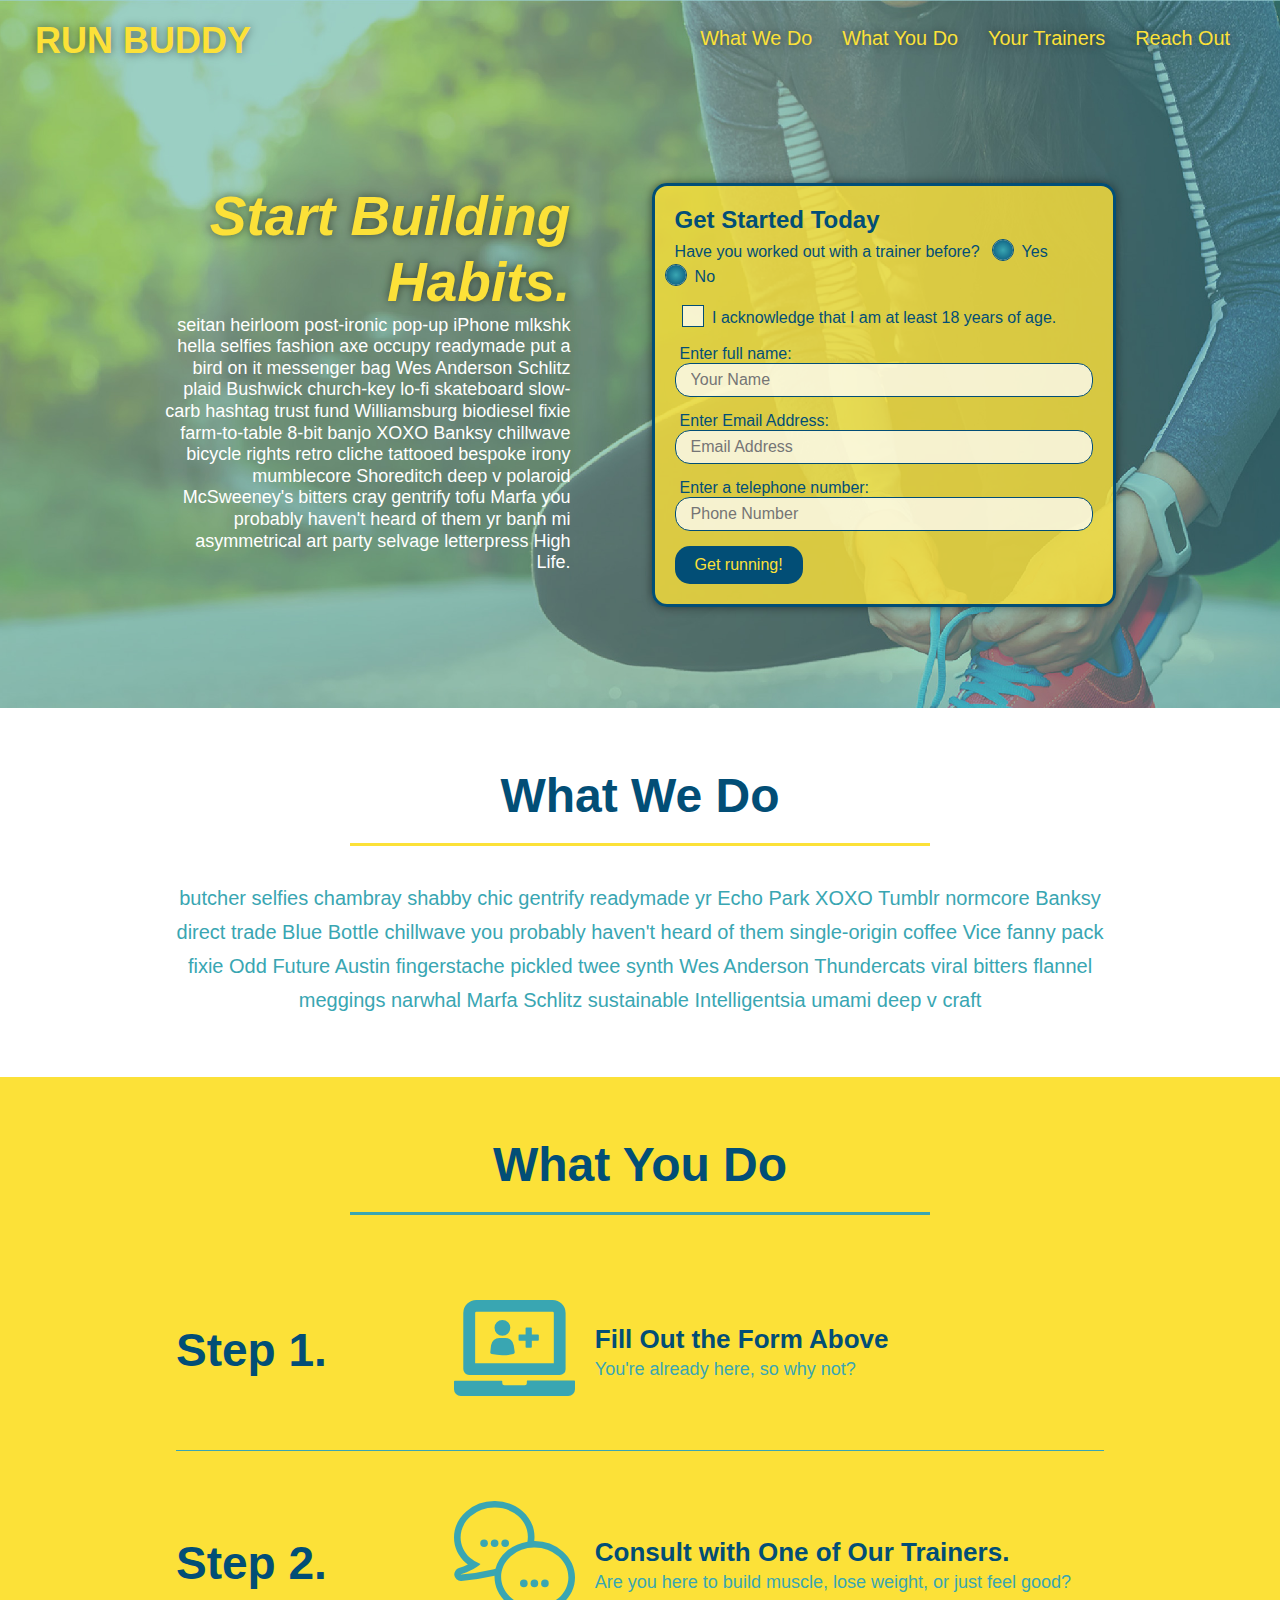
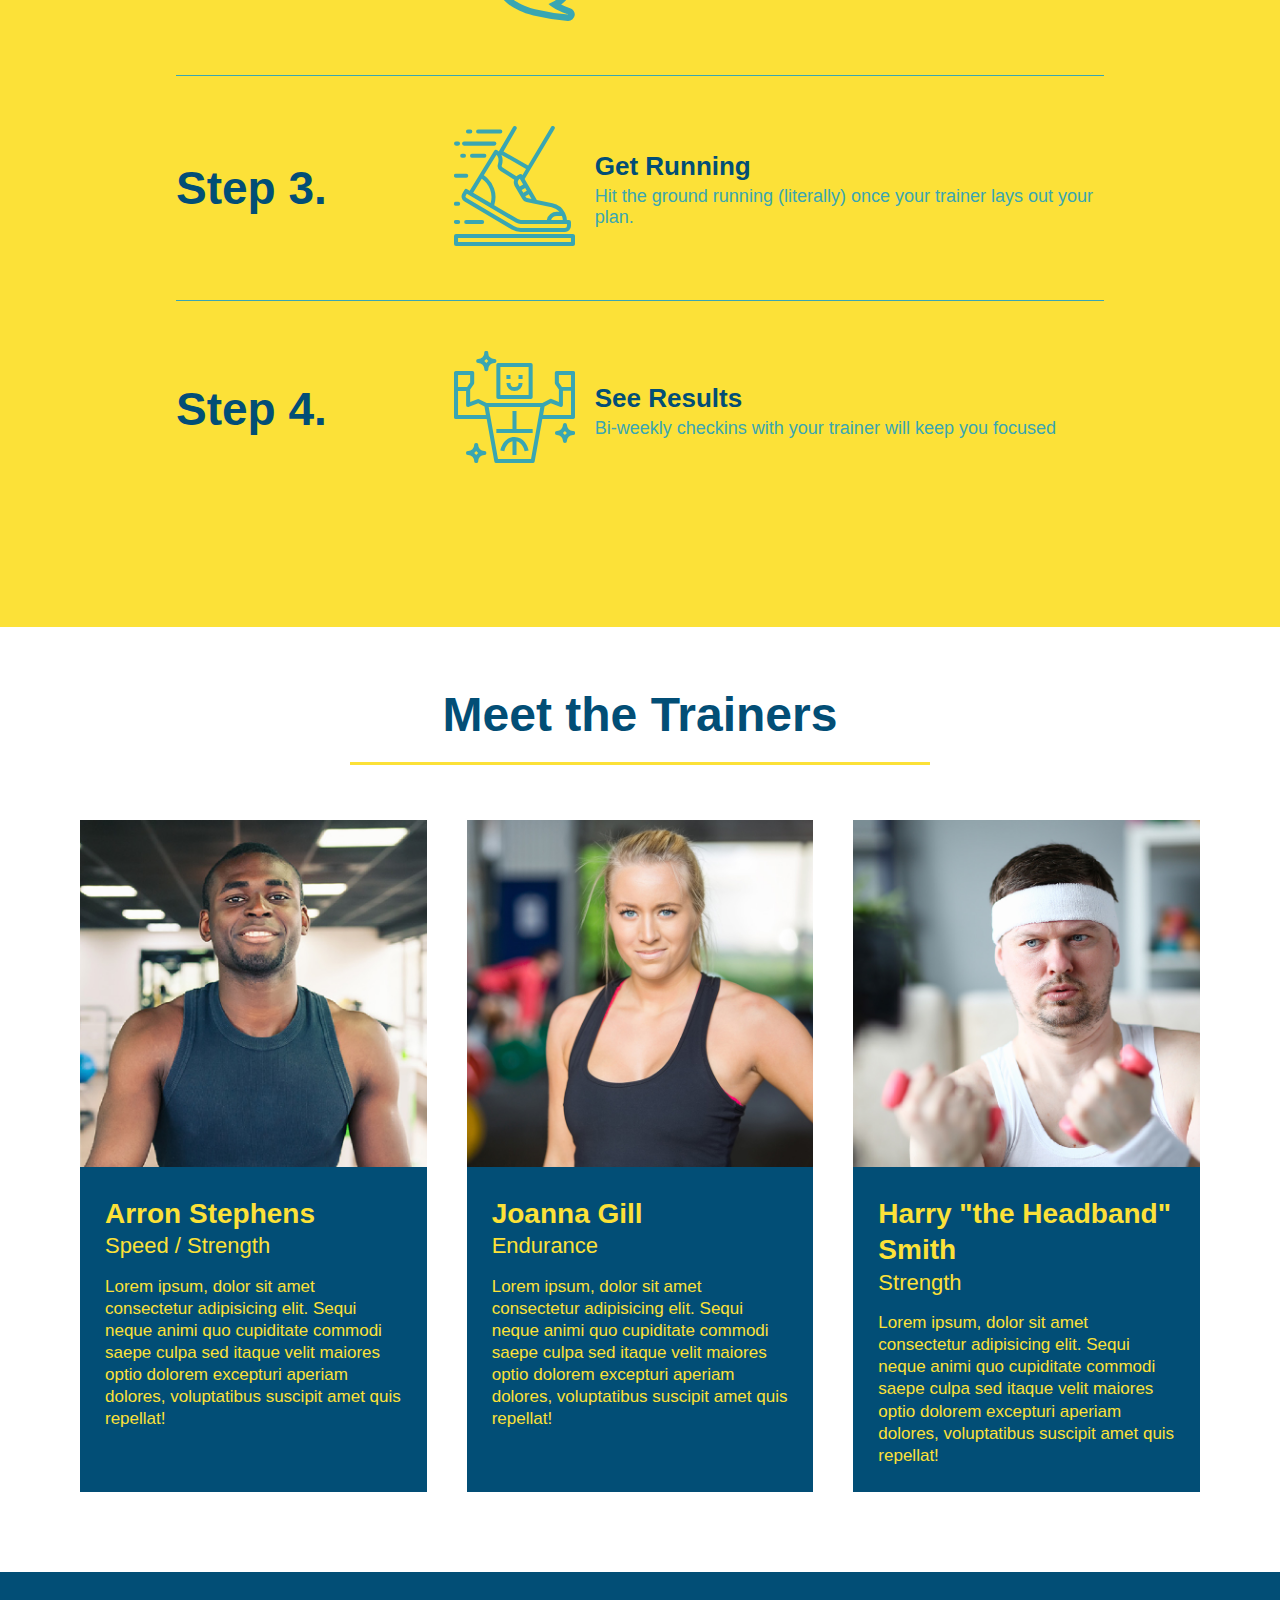
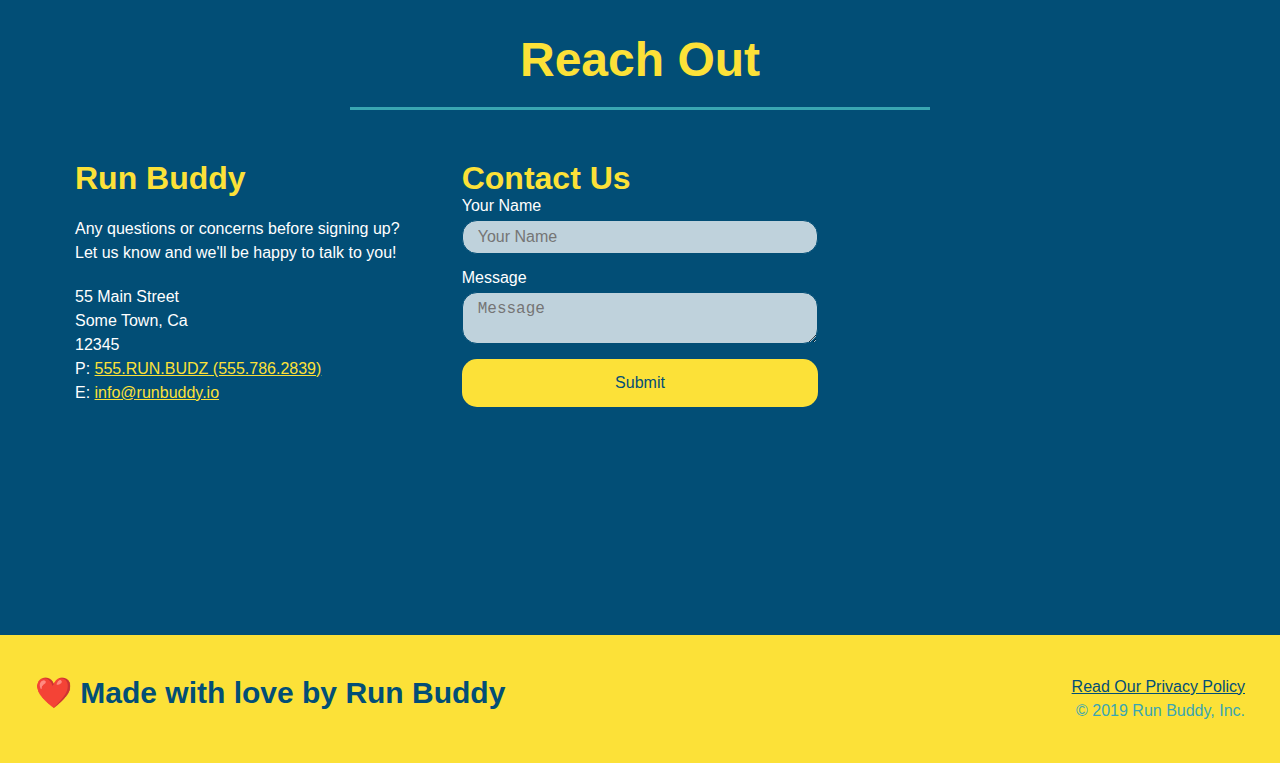
<file: index.html>
<!DOCTYPE html>
<html lang="en">
<head>
  <meta charset="UTF-8" />
  <meta name="viewport" content="width=device-width, initial-scale=1.0" />
  <link rel="stylesheet" href="./assets/css/style.css"/>
  <title>Run Buddy</title>
</head>
<body>
<!-- navigation -->
    <header>
        <h1>
          <a href="/">RUN BUDDY</a>
        </h1>
        <nav>
        <!-- Unordered List element -->
            <ul>
            <!-- List item element -->
                <li>
                 <!-- Anchor element -->
                    <a href="#what-we-do">What We Do</a>
                </li>
                <li>
                    <a href="#what-you-do">What You Do</a>
                </li>
                <li>
                    <a href="#your-trainers">Your Trainers</a>
                </li>
                <li>
                    <a href="#reach-out">Reach Out</a>
                </li>
            </ul>
        </nav>
    </header>
    <!-- end navigation -->

    <!-- hero/jumbotron -->
    <section class="hero">
        <!-- Add Building Habits -->
        <div class="hero-cta">
            <h2>Start Building Habits.</h2>
            <p>
                seitan heirloom post-ironic pop-up iPhone mlkshk hella selfies fashion axe occupy readymade put a bird on it 
                messenger bag Wes Anderson Schlitz plaid Bushwick church-key lo-fi skateboard slow-carb hashtag trust fund 
                Williamsburg biodiesel fixie farm-to-table 8-bit banjo XOXO Banksy chillwave bicycle rights retro cliche 
                tattooed bespoke irony mumblecore Shoreditch deep v polaroid McSweeney's bitters cray gentrify tofu Marfa you 
                probably haven't heard of them yr banh mi asymmetrical art party selvage letterpress High Life.
            </p>
        </div>

        <div class="hero-form">
            <h3>Get Started Today</h3>
            <p>
                Have you worked out with a trainer before?
                <span class="radio-wrapper">
                    <input type="radio" name="trainer-confirm" id="trainer-yes" />
                    <label for="trainer-yes">Yes</label>
                </span>
                <span class="radio-wrapper">
                    <input type="radio" name="trainer-confirm" id="trainer-no" />
                    <label for="trainer-no">No</label>
                </span>
            </p>
            <p>
                <span class="checkbox-wrapper">
                    <input type="checkbox" name="age-confirm" id="checkbox" />
                    <label for="checkbox">I acknowledge that I am at least 18 years of age.</label>
                </span>
            </p>
            <!-- Add form element -->
            <form>
                    <label for="name">Enter full name:</label>
                    <input type="text" placeholder="Your Name" name="name" id="name" class="form-input" />
                    <label for="email">Enter Email Address:</label>
                    <input type="email" placeholder="Email Address" name="email" id="email" class="form-input" />
                    <label for="phone">Enter a telephone number:</label>
                    <input type="tel" placeholder="Phone Number" name="phone" id="phone" class="form-input" />
                </p>
                <button type="submit">
                    Get running!
                </button>
            </form>
        </div>
    </section>
    <!-- end hero -->

    <!-- "what we do" section -->
    <section id="what-we-do" class="intro">
        <!-- Wrap every h2 with a class of "section-title" in this div! -->
        <div class="flex-row">
            <h2 class="section-title primary-border">
                What We Do
            </h2>
        </div>
        <div class="flex-row">
            <p>
                butcher selfies chambray shabby chic gentrify readymade yr Echo Park XOXO Tumblr normcore Banksy direct trade Blue Bottle chillwave you probably haven't heard of them single-origin coffee Vice fanny pack fixie Odd Future Austin fingerstache pickled twee synth Wes Anderson Thundercats viral bitters flannel meggings narwhal Marfa Schlitz sustainable Intelligentsia umami deep v craft
            </p>
        </div>
    </section>
    <!--end "what we do" -->

    <!-- "what you do" section-->
    <section id="what-you-do" class="steps">
        <!-- Wrap every h2 with a class of "section-title" in this div! -->
        <div class="flex-row">
            <h2 class="section-title secondary-border">
                What You Do
            </h2>
        </div>
            <!-- img elements -->     
        <div class="step">
            <h3>Step 1.</h3> 
            <div class="step-info">
                <div class="step-img">
                    <img src="./assets/images/step-1.svg" alt="" />
                </div>
                <div class="step-text">
                    <h4>Fill Out the Form Above</h4>
                    <p>You're already here, so why not?</p>
                </div>
            </div>
        </div>
        <div class="step">
            <h3>Step 2.</h3>
            <div class="step-info">
                <div class="step-img">
                    <img src="./assets/images/step-2.svg" alt="" />
                </div>
                <div class="step-text">
                    <h4>Consult with One of Our Trainers.</h4>
                    <p>Are you here to build muscle, lose weight, or just feel good?</p>
                </div>
            </div>
        </div>
        <div class="step">
            <h3>Step 3.</h3>
            <div class="step-info">
                <div class="step-img">
                    <img src="./assets/images/step-3.svg" alt="" />
                </div>
                <div class="step-text">
                    <h4>Get Running</h4>
                    <p>Hit the ground running (literally) once your trainer lays out your plan.</p>
                </div>
            </div>
        </div>
        <div class="step">
            <h3>Step 4.</h3>
            <div class="step-info">
                <div class="step-img">
                    <img src="./assets/images/step-4.svg" alt="" />
                </div>
                <div class="step-text">
                    <h4>See Results</h4>
                    <p>Bi-weekly checkins with your trainer will keep you focused</p>
                </div>
            </div>
        </div>
    </section>
    <!-- "what you do" end-->

    <!-- "meet the trainers" section-->
    <section id="your-trainers">
        <!-- Wrap every h2 with a class of "section-title" in this div! -->
        <div class="flex-row">
            <h2 class="section-title primary-border">
                Meet the Trainers
            </h2>
        </div>

        <div class="trainers">
            <article class="trainer">
                <img src="./assets/images/trainer-1.jpg" alt="Arron Stephens in his workout clothes, ready to pump iron" />
                <div class="trainer-bio">
                    <h3 class="trainer-name">Arron Stephens</h3>
                    <h4 class="trainer-role">Speed / Strength</h4>
                    <p>
                        Lorem ipsum, dolor sit amet consectetur adipisicing elit. Sequi neque animi quo cupiditate commodi saepe culpa sed
                        itaque velit maiores optio dolorem excepturi aperiam dolores, voluptatibus suscipit amet quis repellat! 
                    </p>
                </div>
            </article>
        
            <!-- second trainer bio -->
            <article class="trainer">
                <img src="./assets/images/trainer-2.jpg" alt="Joanna Gill cooling off after a workout" />
                <div class="trainer-bio">
                    <h3 class="trainer-name">Joanna Gill</h3>
                    <h4 class="trainer-role">Endurance</h4>
                    <p>
                        Lorem ipsum, dolor sit amet consectetur adipisicing elit. Sequi neque animi quo cupiditate commodi saepe culpa sed
                        itaque velit maiores optio dolorem excepturi aperiam dolores, voluptatibus suscipit amet quis repellat!
                    </p>
                </div>
            </article>
    
            <!-- third trainer bio -->
            <article class="trainer">
                <img src="./assets/images/trainer-3.jpg" alt="Harry Smith wearing a headband and lifting comically small pink weights" />
                <div class="trainer-bio">
                    <h3 class="trainer-name">Harry "the Headband" Smith</h3>
                    <h4 class="trainer-role">Strength</h4>
                    <p>
                        Lorem ipsum, dolor sit amet consectetur adipisicing elit. Sequi neque animi quo cupiditate commodi saepe culpa sed
                        itaque velit maiores optio dolorem excepturi aperiam dolores, voluptatibus suscipit amet quis repellat!
                    </p>
                </div>
            </article>
        </div>
    </section>
    <!-- Meet The Trainers End -->

        <!-- "reach out" start -->       
        <section id="reach-out" class='contact'>
            <!-- Wrap every h2 with a class of "section-title" in this div! -->
            <div class="flex-row">
                <h2 class="section-title secondary-border">
                    Reach Out
                </h2>
            </div>

            <div class="contact-info">
                <div>
                    <h3>Run Buddy</h3>
                    <p>
                        Any questions or concerns before signing up?
                        <br />
                        Let us know and we'll be happy to talk to you!
                    </p>

                    <address>
                        55 Main Street <br/>
                        Some Town, Ca <br/>
                        12345<br />
                        P: <a href="tel:555.786.2839">555.RUN.BUDZ (555.786.2839)</a><br/>
                        E: <a href="mailto://info@runbuddy.io">info@runbuddy.io</a>
                    </address>

                </div>

                <div class="contact-form">
                    <h3>Contact Us</h3>
                    <form>
                        <label for="contact-name">Your Name</label>
                        <input type="text" id="contact-name" placeholder="Your Name" />

                        <label for="contact-message">Message</label>
                        <textarea id="contact-message" placeholder="Message"></textarea>

                        <button type="submit">Submit</button>
                    </form>
                </div>

                <iframe 
                    src="https://www.google.com/maps/embed?pb=!1m18!1m12!1m3!1d3000.697608196415!2d-111.93839208433302!3d41.228359813801056!2m3!1f0!2f0!3f0!3m2!1i1024!2i768!4f13.1!3m3!1m2!1s0x87530926eecab08d%3A0x6dd84b4ac7841b74!2s1625%2021st%20St%2C%20Ogden%2C%20UT%2084401!5e0!3m2!1sen!2sus!4v1626820448175!5m2!1sen!2sus" width="600" height="450" style="border:0;" allowfullscreen="" loading="lazy"
                    frameborder="0" style="border:0" allowfullscreen>
                </iframe> 
            </div>
        </section>
    <!-- "reach out" end -->

    <!-- footer -->
    <footer>
        <h2>❤️ Made with love by Run Buddy</h2>
        <div>
            <a href="./privacy-policy.html">Read Our Privacy Policy</a><br/>
            &copy; 2019 Run Buddy, Inc.
        </div>
    </footer>
    <!-- footer end -->
</body>
</html>
</file>
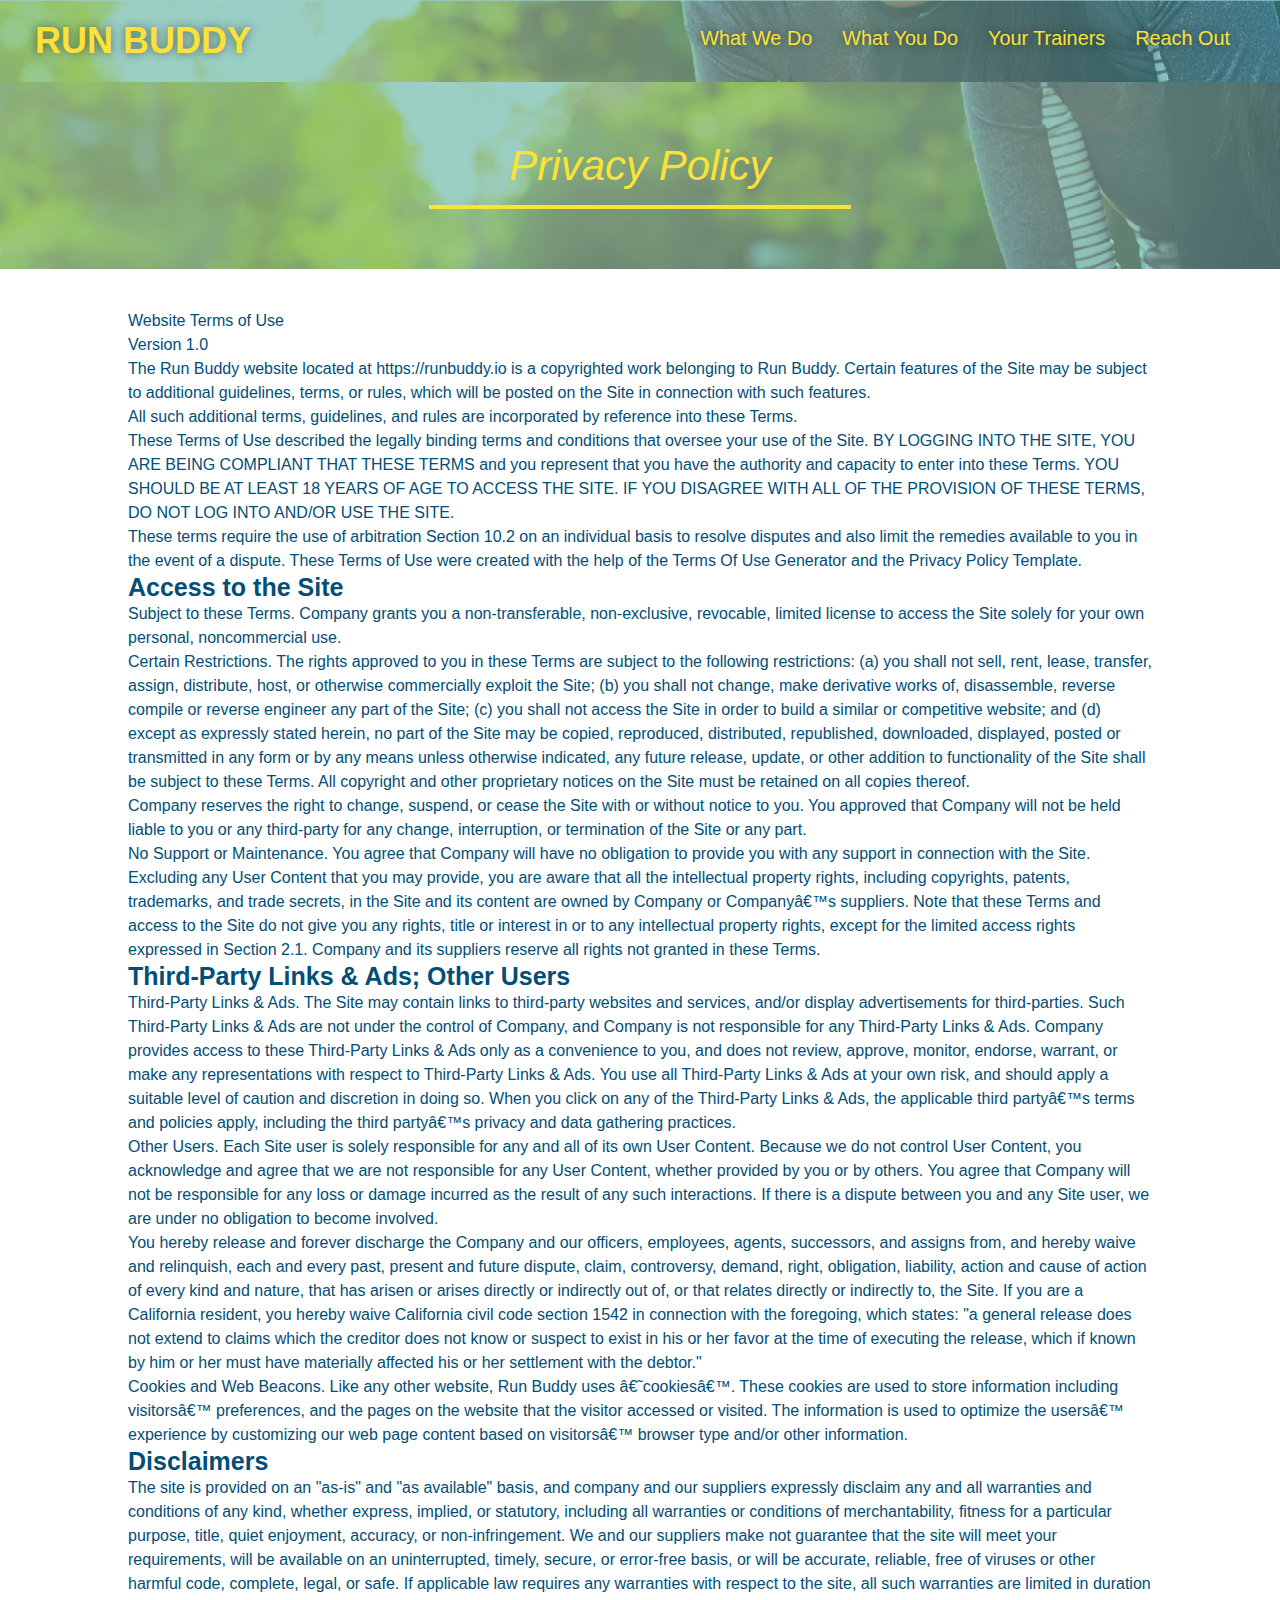
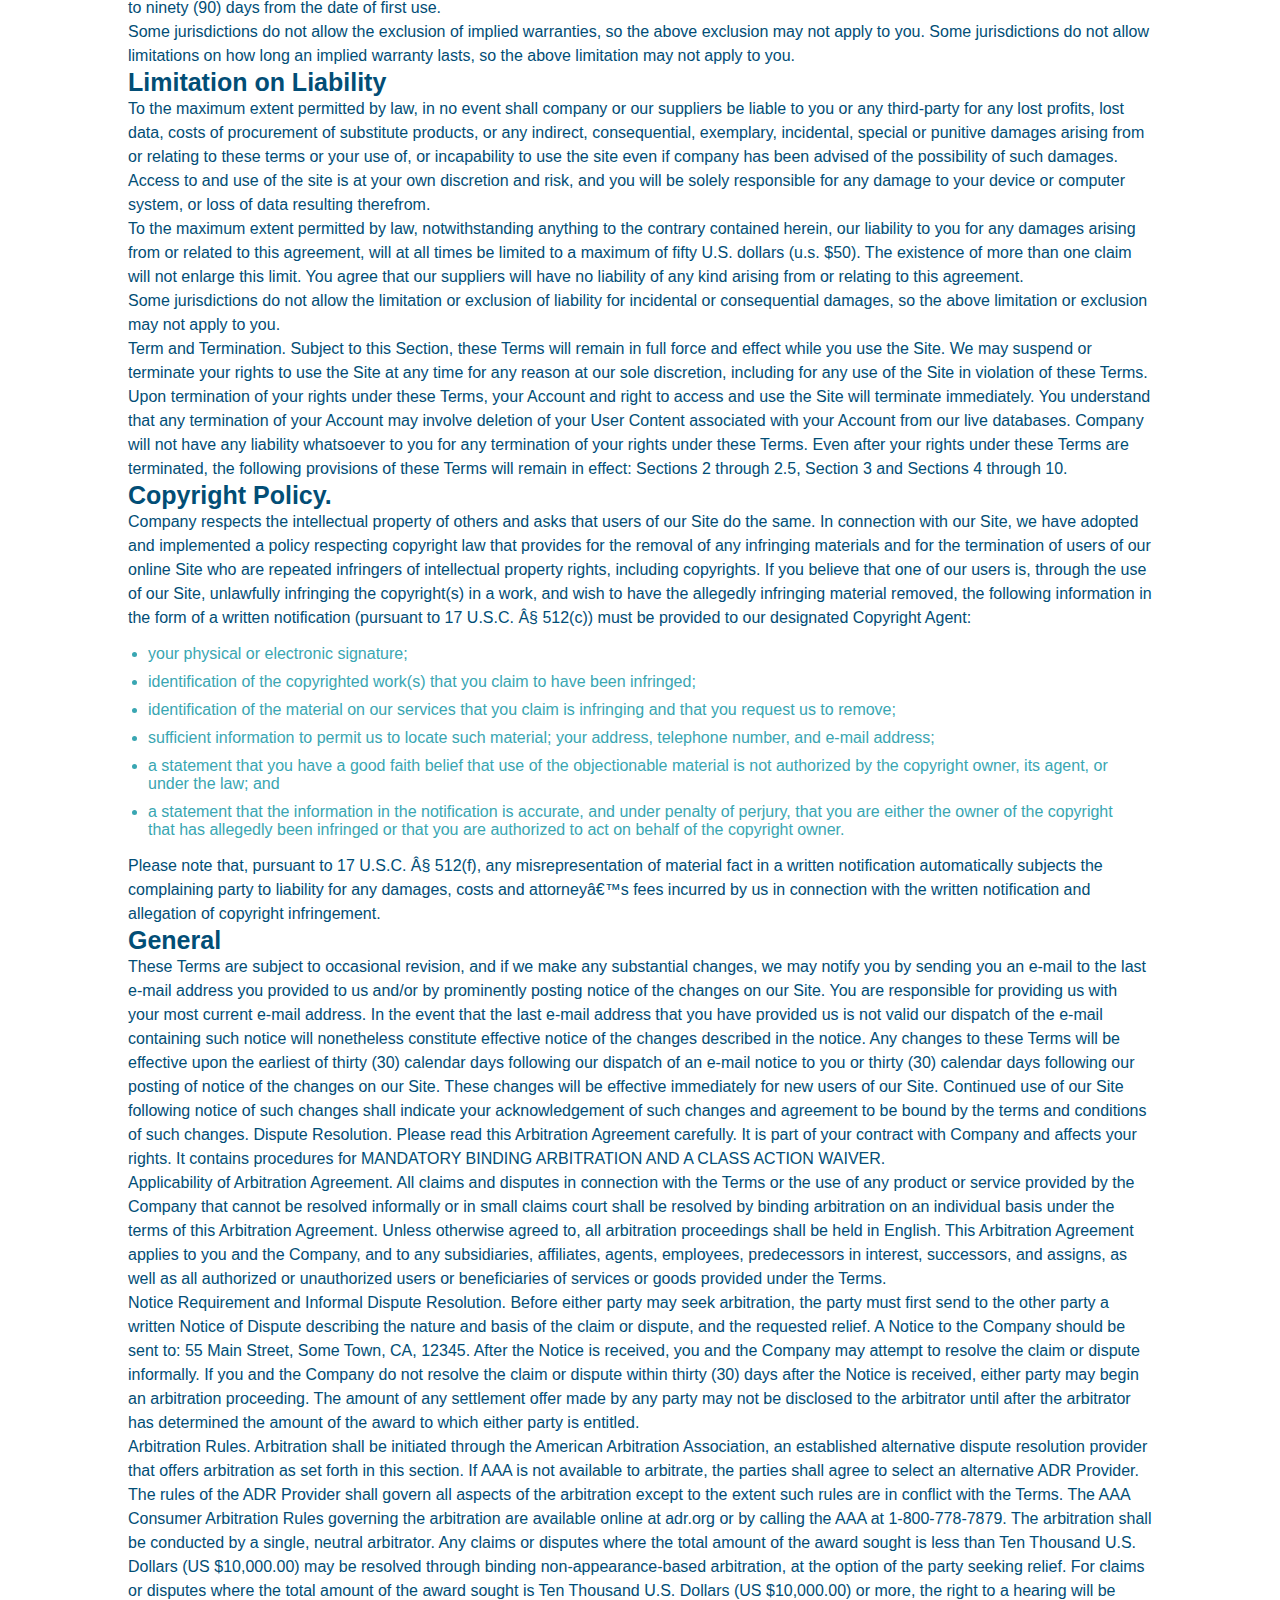
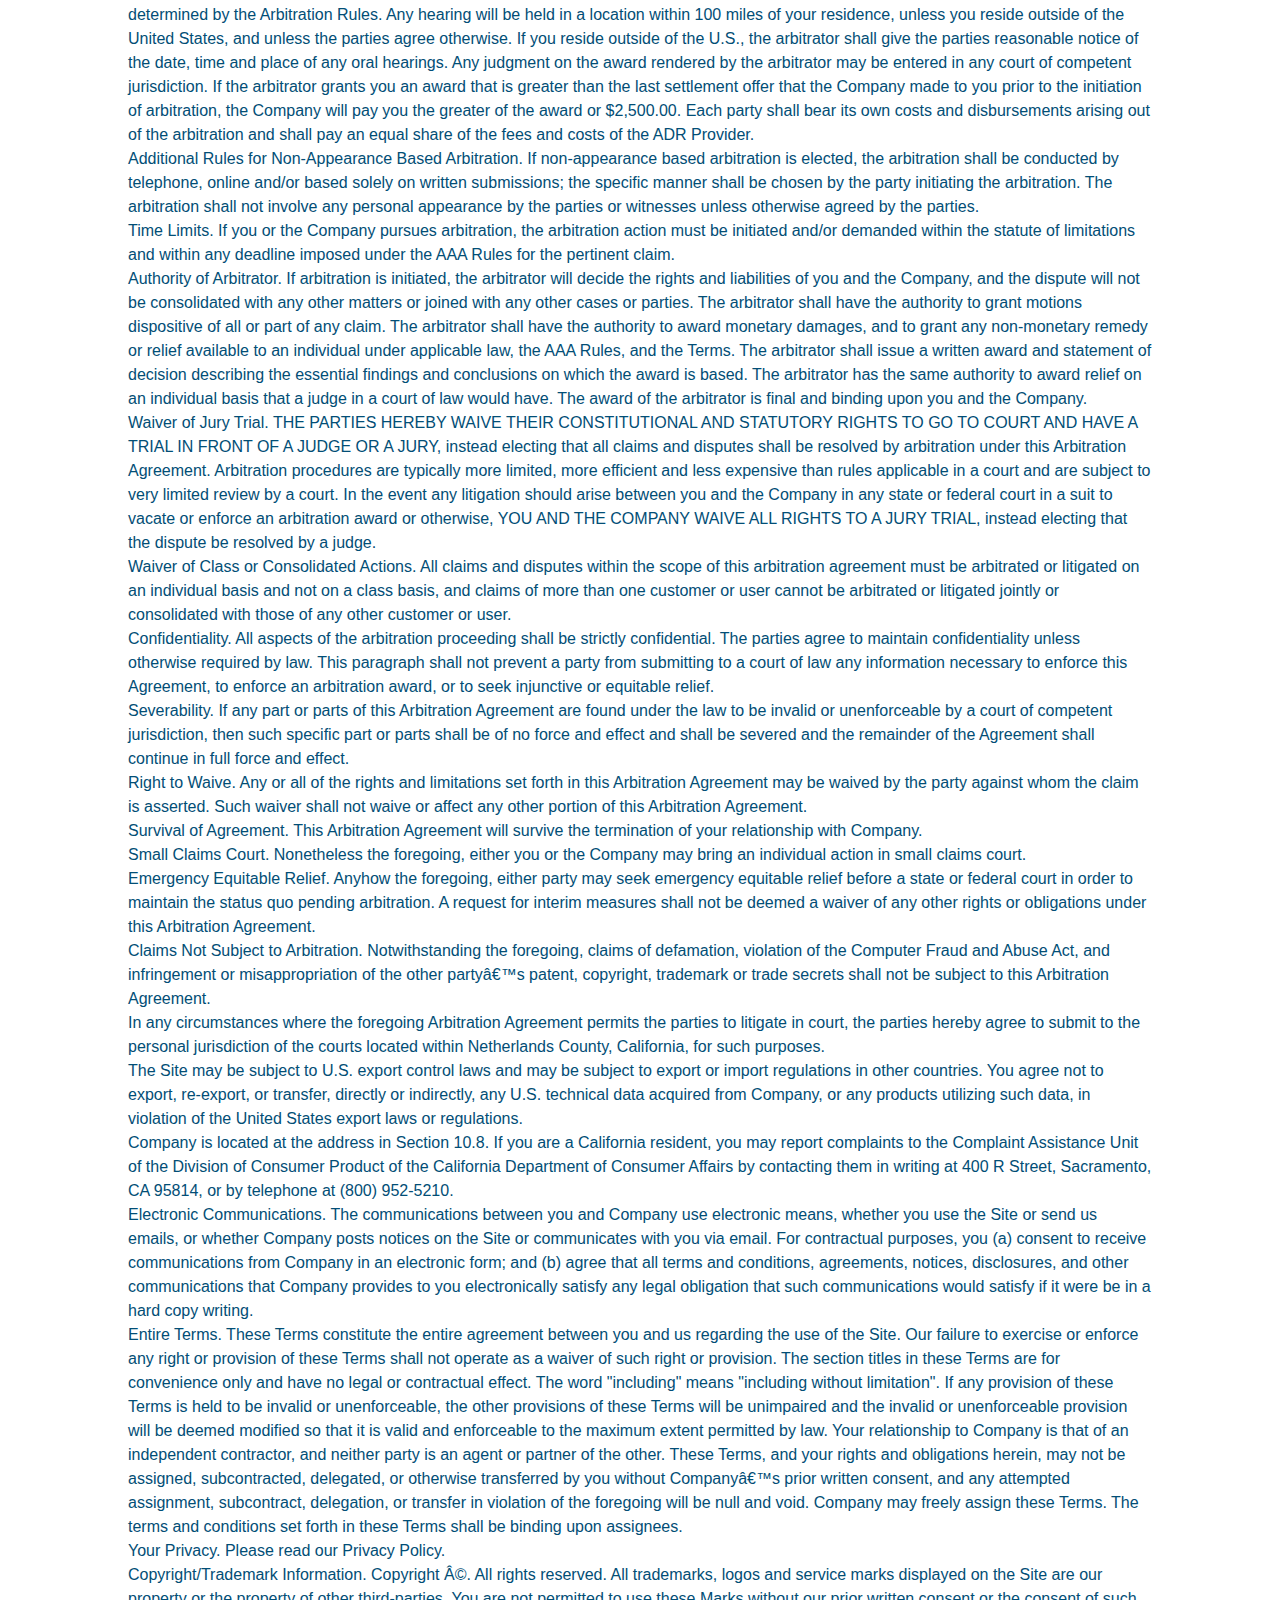
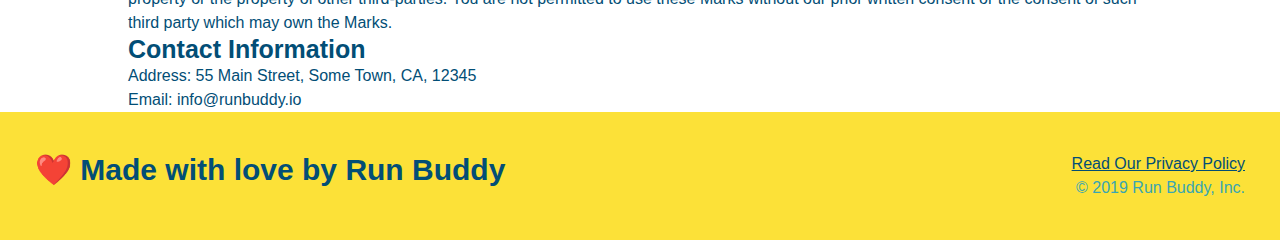
<file: privacy-policy.html>
<!DOCTYPE html>
<html lang="en">
    <head>
      <meta charset="UTF-8" />
      <meta name="viewport" content="width=device-width, initial-scale=1.0" />
      <link rel="stylesheet" href="./assets/css/style.css"/>
      <link rel="stylesheet" href="./assets/css/secondary-styles.css" />
      <title>Privacy Policy - Run Buddy</title>
    </head>
  <body>
        <!-- navigation-->
    <header>
        <h1>
            <a href="./index.html">RUN BUDDY</a>
        </h1>
        <nav>
            <!--Unordered List element-->
            <ul>
                <!--List item element-->
                <li>
                    <!--Anchor element-->
                    <a href="./index.html#what-we-do">What We Do</a>
                </li>
                <li>
                    <a href="./index.html#what-you-do">What You Do</a>
                </li>
                <li>
                    <a href="./index.html#your-trainers">Your Trainers</a>
                </li>
                <li>
                    <a href="./index.html#reach-out">Reach Out</a>
                </li>
            </ul>
        </nav>
    </header>
    <!-- end navigation -->

    <!-- hero/jumbotron -->
    <section class="hero">
        <h2 class="page-title">
            Privacy Policy
        </h2>
    </section>

    <!-- body copy -->
    <article class="secondary-content">
        <p>
            Website Terms of Use
          </p>
    
          <p>
            Version 1.0
          </p>
    
          <p>
            The Run Buddy website located at https://runbuddy.io is a copyrighted work belonging to Run Buddy. Certain
            features of the Site may be subject to additional guidelines, terms, or rules, which will be posted on the Site
            in connection with such features.
          </p>
    
          <p>
            All such additional terms, guidelines, and rules are incorporated by reference into these Terms.
          </p>
    
          <p>
            These Terms of Use described the legally binding terms and conditions that oversee your use of the Site. BY
            LOGGING INTO THE SITE, YOU ARE BEING COMPLIANT THAT THESE TERMS and you represent that you have the authority
            and capacity to enter into these Terms. YOU SHOULD BE AT LEAST 18 YEARS OF AGE TO ACCESS THE SITE. IF YOU
            DISAGREE WITH ALL OF THE PROVISION OF THESE TERMS, DO NOT LOG INTO AND/OR USE THE SITE.
          </p>
    
          <p>
            These terms require the use of arbitration Section 10.2 on an individual basis to resolve disputes and also
            limit the remedies available to you in the event of a dispute. These Terms of Use were created with the help of
            the Terms Of Use Generator and the Privacy Policy Template.
          </p>
    
          <h3>
            Access to the Site
          </h3>
    
          <p>
            Subject to these Terms. Company grants you a non-transferable, non-exclusive, revocable, limited license to
            access the Site solely for your own personal, noncommercial use.
          </p>
    
          <p>
            Certain Restrictions. The rights approved to you in these Terms are subject to the following restrictions: (a)
            you shall not sell, rent, lease, transfer, assign, distribute, host, or otherwise commercially exploit the Site;
            (b) you shall not change, make derivative works of, disassemble, reverse compile or reverse engineer any part of
            the Site; (c) you shall not access the Site in order to build a similar or competitive website; and (d) except
            as expressly stated herein, no part of the Site may be copied, reproduced, distributed, republished, downloaded,
            displayed, posted or transmitted in any form or by any means unless otherwise indicated, any future release,
            update, or other addition to functionality of the Site shall be subject to these Terms. All copyright and other
            proprietary notices on the Site must be retained on all copies thereof.
          </p>
    
          <p>
            Company reserves the right to change, suspend, or cease the Site with or without notice to you. You approved
            that Company will not be held liable to you or any third-party for any change, interruption, or termination of
            the Site or any part.
          </p>
    
          <p>
            No Support or Maintenance. You agree that Company will have no obligation to provide you with any support in
            connection with the Site.
          </p>
    
          <p>
            Excluding any User Content that you may provide, you are aware that all the intellectual property rights,
            including copyrights, patents, trademarks, and trade secrets, in the Site and its content are owned by Company
            or Companyâ€™s suppliers. Note that these Terms and access to the Site do not give you any rights, title or
            interest in or to any intellectual property rights, except for the limited access rights expressed in Section
            2.1. Company and its suppliers reserve all rights not granted in these Terms.
          </p>
    
          <h3>
            Third-Party Links & Ads; Other Users
          </h3>
    
          <p>
            Third-Party Links & Ads. The Site may contain links to third-party websites and services, and/or display
            advertisements for third-parties. Such Third-Party Links & Ads are not under the control of Company, and Company
            is not responsible for any Third-Party Links & Ads. Company provides access to these Third-Party Links & Ads
            only as a convenience to you, and does not review, approve, monitor, endorse, warrant, or make any
            representations with respect to Third-Party Links & Ads. You use all Third-Party Links & Ads at your own risk,
            and should apply a suitable level of caution and discretion in doing so. When you click on any of the
            Third-Party Links & Ads, the applicable third partyâ€™s terms and policies apply, including the third partyâ€™s
            privacy and data gathering practices.
          </p>
    
          <p>
            Other Users. Each Site user is solely responsible for any and all of its own User Content. Because we do not
            control User Content, you acknowledge and agree that we are not responsible for any User Content, whether
            provided by you or by others. You agree that Company will not be responsible for any loss or damage incurred as
            the result of any such interactions. If there is a dispute between you and any Site user, we are under no
            obligation to become involved.
          </p>
    
          <p>
            You hereby release and forever discharge the Company and our officers, employees, agents, successors, and
            assigns from, and hereby waive and relinquish, each and every past, present and future dispute, claim,
            controversy, demand, right, obligation, liability, action and cause of action of every kind and nature, that has
            arisen or arises directly or indirectly out of, or that relates directly or indirectly to, the Site. If you are
            a California resident, you hereby waive California civil code section 1542 in connection with the foregoing,
            which states: "a general release does not extend to claims which the creditor does not know or suspect to exist
            in his or her favor at the time of executing the release, which if known by him or her must have materially
            affected his or her settlement with the debtor."
          </p>
    
          <p>
            Cookies and Web Beacons. Like any other website, Run Buddy uses â€˜cookiesâ€™. These cookies are used to store
            information including visitorsâ€™ preferences, and the pages on the website that the visitor accessed or visited.
            The information is used to optimize the usersâ€™ experience by customizing our web page content based on visitorsâ€™
            browser type and/or other information.
          </p>
    
          <h3>
            Disclaimers
          </h3>
    
          <p>
            The site is provided on an "as-is" and "as available" basis, and company and our suppliers expressly disclaim
            any and all warranties and conditions of any kind, whether express, implied, or statutory, including all
            warranties or conditions of merchantability, fitness for a particular purpose, title, quiet enjoyment, accuracy,
            or non-infringement. We and our suppliers make not guarantee that the site will meet your requirements, will be
            available on an uninterrupted, timely, secure, or error-free basis, or will be accurate, reliable, free of
            viruses or other harmful code, complete, legal, or safe. If applicable law requires any warranties with respect
            to the site, all such warranties are limited in duration to ninety (90) days from the date of first use.
          </p>
    
          <p>
            Some jurisdictions do not allow the exclusion of implied warranties, so the above exclusion may not apply to
            you. Some jurisdictions do not allow limitations on how long an implied warranty lasts, so the above limitation
            may not apply to you.
          </p>
    
          <h3>
            Limitation on Liability
          </h3>
    
          <p>
            To the maximum extent permitted by law, in no event shall company or our suppliers be liable to you or any
            third-party for any lost profits, lost data, costs of procurement of substitute products, or any indirect,
            consequential, exemplary, incidental, special or punitive damages arising from or relating to these terms or
            your use of, or incapability to use the site even if company has been advised of the possibility of such
            damages. Access to and use of the site is at your own discretion and risk, and you will be solely responsible
            for any damage to your device or computer system, or loss of data resulting therefrom.
          </p>
    
          <p>
            To the maximum extent permitted by law, notwithstanding anything to the contrary contained herein, our liability
            to you for any damages arising from or related to this agreement, will at all times be limited to a maximum of
            fifty U.S. dollars (u.s. $50). The existence of more than one claim will not enlarge this limit. You agree that
            our suppliers will have no liability of any kind arising from or relating to this agreement.
          </p>
    
          <p>
            Some jurisdictions do not allow the limitation or exclusion of liability for incidental or consequential
            damages, so the above limitation or exclusion may not apply to you.
          </p>
    
          <p>
            Term and Termination. Subject to this Section, these Terms will remain in full force and effect while you use
            the Site. We may suspend or terminate your rights to use the Site at any time for any reason at our sole
            discretion, including for any use of the Site in violation of these Terms. Upon termination of your rights under
            these Terms, your Account and right to access and use the Site will terminate immediately. You understand that
            any termination of your Account may involve deletion of your User Content associated with your Account from our
            live databases. Company will not have any liability whatsoever to you for any termination of your rights under
            these Terms. Even after your rights under these Terms are terminated, the following provisions of these Terms
            will remain in effect: Sections 2 through 2.5, Section 3 and Sections 4 through 10.
          </p>
    
          <h3>
            Copyright Policy.
          </h3>
    
          <p>
            Company respects the intellectual property of others and asks that users of our Site do the same. In connection
            with our Site, we have adopted and implemented a policy respecting copyright law that provides for the removal
            of any infringing materials and for the termination of users of our online Site who are repeated infringers of
            intellectual property rights, including copyrights. If you believe that one of our users is, through the use of
            our Site, unlawfully infringing the copyright(s) in a work, and wish to have the allegedly infringing material
            removed, the following information in the form of a written notification (pursuant to 17 U.S.C. Â§ 512(c)) must
            be provided to our designated Copyright Agent:
          </p>
    
          <ul>
            <li>
              your physical or electronic signature;
            </li>
            <li>
              identification of the copyrighted work(s) that you claim to have been infringed;
            </li>
            <li>
              identification of the material on our services that you claim is infringing and that you request us to remove;
            </li>
            <li>
              sufficient information to permit us to locate such material; your address, telephone number, and e-mail
              address;
            </li>
            <li>
              a statement that you have a good faith belief that use of the objectionable material is not authorized by the
              copyright owner, its agent, or under the law; and
            </li>
            <li>
              a statement that the information in the notification is accurate, and under penalty of perjury, that you are
              either the owner of the copyright that has allegedly been infringed or that you are authorized to act on
              behalf of the copyright owner.
            </li>
          </ul>
    
          <p>
            Please note that, pursuant to 17 U.S.C. Â§ 512(f), any misrepresentation of material fact in a written
            notification automatically subjects the complaining party to liability for any damages, costs and attorneyâ€™s
            fees incurred by us in connection with the written notification and allegation of copyright infringement.
          </p>
    
          <h3>
            General
          </h3>
    
          <p>
            These Terms are subject to occasional revision, and if we make any substantial changes, we may notify you by
            sending you an e-mail to the last e-mail address you provided to us and/or by prominently posting notice of the
            changes on our Site. You are responsible for providing us with your most current e-mail address. In the event
            that the last e-mail address that you have provided us is not valid our dispatch of the e-mail containing such
            notice will nonetheless constitute effective notice of the changes described in the notice. Any changes to these
            Terms will be effective upon the earliest of thirty (30) calendar days following our dispatch of an e-mail
            notice to you or thirty (30) calendar days following our posting of notice of the changes on our Site. These
            changes will be effective immediately for new users of our Site. Continued use of our Site following notice of
            such changes shall indicate your acknowledgement of such changes and agreement to be bound by the terms and
            conditions of such changes. Dispute Resolution. Please read this Arbitration Agreement carefully. It is part of
            your contract with Company and affects your rights. It contains procedures for MANDATORY BINDING ARBITRATION AND
            A CLASS ACTION WAIVER.
          </p>
    
          <p>
            Applicability of Arbitration Agreement. All claims and disputes in connection with the Terms or the use of any
            product or service provided by the Company that cannot be resolved informally or in small claims court shall be
            resolved by binding arbitration on an individual basis under the terms of this Arbitration Agreement. Unless
            otherwise agreed to, all arbitration proceedings shall be held in English. This Arbitration Agreement applies to
            you and the Company, and to any subsidiaries, affiliates, agents, employees, predecessors in interest,
            successors, and assigns, as well as all authorized or unauthorized users or beneficiaries of services or goods
            provided under the Terms.
          </p>
    
          <p>
            Notice Requirement and Informal Dispute Resolution. Before either party may seek arbitration, the party must
            first send to the other party a written Notice of Dispute describing the nature and basis of the claim or
            dispute, and the requested relief. A Notice to the Company should be sent to: 55 Main Street, Some Town, CA,
            12345. After the Notice is received, you and the Company may attempt to resolve the claim or dispute informally.
            If you and the Company do not resolve the claim or dispute within thirty (30) days after the Notice is received,
            either party may begin an arbitration proceeding. The amount of any settlement offer made by any party may not
            be disclosed to the arbitrator until after the arbitrator has determined the amount of the award to which either
            party is entitled.
          </p>
    
          <p>
            Arbitration Rules. Arbitration shall be initiated through the American Arbitration Association, an established
            alternative dispute resolution provider that offers arbitration as set forth in this section. If AAA is not
            available to arbitrate, the parties shall agree to select an alternative ADR Provider. The rules of the ADR
            Provider shall govern all aspects of the arbitration except to the extent such rules are in conflict with the
            Terms. The AAA Consumer Arbitration Rules governing the arbitration are available online at adr.org or by
            calling the AAA at 1-800-778-7879. The arbitration shall be conducted by a single, neutral arbitrator. Any
            claims or disputes where the total amount of the award sought is less than Ten Thousand U.S. Dollars (US
            $10,000.00) may be resolved through binding non-appearance-based arbitration, at the option of the party seeking
            relief. For claims or disputes where the total amount of the award sought is Ten Thousand U.S. Dollars (US
            $10,000.00) or more, the right to a hearing will be determined by the Arbitration Rules. Any hearing will be
            held in a location within 100 miles of your residence, unless you reside outside of the United States, and
            unless the parties agree otherwise. If you reside outside of the U.S., the arbitrator shall give the parties
            reasonable notice of the date, time and place of any oral hearings. Any judgment on the award rendered by the
            arbitrator may be entered in any court of competent jurisdiction. If the arbitrator grants you an award that is
            greater than the last settlement offer that the Company made to you prior to the initiation of arbitration, the
            Company will pay you the greater of the award or $2,500.00. Each party shall bear its own costs and
            disbursements arising out of the arbitration and shall pay an equal share of the fees and costs of the ADR
            Provider.
          </p>
    
          <p>
            Additional Rules for Non-Appearance Based Arbitration. If non-appearance based arbitration is elected, the
            arbitration shall be conducted by telephone, online and/or based solely on written submissions; the specific
            manner shall be chosen by the party initiating the arbitration. The arbitration shall not involve any personal
            appearance by the parties or witnesses unless otherwise agreed by the parties.
          </p>
    
          <p>
            Time Limits. If you or the Company pursues arbitration, the arbitration action must be initiated and/or demanded
            within the statute of limitations and within any deadline imposed under the AAA Rules for the pertinent claim.
          </p>
    
          <p>
            Authority of Arbitrator. If arbitration is initiated, the arbitrator will decide the rights and liabilities of
            you and the Company, and the dispute will not be consolidated with any other matters or joined with any other
            cases or parties. The arbitrator shall have the authority to grant motions dispositive of all or part of any
            claim. The arbitrator shall have the authority to award monetary damages, and to grant any non-monetary remedy
            or relief available to an individual under applicable law, the AAA Rules, and the Terms. The arbitrator shall
            issue a written award and statement of decision describing the essential findings and conclusions on which the
            award is based. The arbitrator has the same authority to award relief on an individual basis that a judge in a
            court of law would have. The award of the arbitrator is final and binding upon you and the Company.
          </p>
    
          <p>
            Waiver of Jury Trial. THE PARTIES HEREBY WAIVE THEIR CONSTITUTIONAL AND STATUTORY RIGHTS TO GO TO COURT AND HAVE
            A TRIAL IN FRONT OF A JUDGE OR A JURY, instead electing that all claims and disputes shall be resolved by
            arbitration under this Arbitration Agreement. Arbitration procedures are typically more limited, more efficient
            and less expensive than rules applicable in a court and are subject to very limited review by a court. In the
            event any litigation should arise between you and the Company in any state or federal court in a suit to vacate
            or enforce an arbitration award or otherwise, YOU AND THE COMPANY WAIVE ALL RIGHTS TO A JURY TRIAL, instead
            electing that the dispute be resolved by a judge.
          </p>
    
          <p>
            Waiver of Class or Consolidated Actions. All claims and disputes within the scope of this arbitration agreement
            must be arbitrated or litigated on an individual basis and not on a class basis, and claims of more than one
            customer or user cannot be arbitrated or litigated jointly or consolidated with those of any other customer or
            user.
          </p>
    
          <p>
            Confidentiality. All aspects of the arbitration proceeding shall be strictly confidential. The parties agree to
            maintain confidentiality unless otherwise required by law. This paragraph shall not prevent a party from
            submitting to a court of law any information necessary to enforce this Agreement, to enforce an arbitration
            award, or to seek injunctive or equitable relief.
          </p>
    
          <p>
            Severability. If any part or parts of this Arbitration Agreement are found under the law to be invalid or
            unenforceable by a court of competent jurisdiction, then such specific part or parts shall be of no force and
            effect and shall be severed and the remainder of the Agreement shall continue in full force and effect.
          </p>
    
          <p>
            Right to Waive. Any or all of the rights and limitations set forth in this Arbitration Agreement may be waived
            by the party against whom the claim is asserted. Such waiver shall not waive or affect any other portion of this
            Arbitration Agreement.
          </p>
    
          <p>
            Survival of Agreement. This Arbitration Agreement will survive the termination of your relationship with
            Company.
          </p>
    
          <p>
            Small Claims Court. Nonetheless the foregoing, either you or the Company may bring an individual action in small
            claims court.
          </p>
    
          <p>
            Emergency Equitable Relief. Anyhow the foregoing, either party may seek emergency equitable relief before a
            state or federal court in order to maintain the status quo pending arbitration. A request for interim measures
            shall not be deemed a waiver of any other rights or obligations under this Arbitration Agreement.
          </p>
    
          <p>
            Claims Not Subject to Arbitration. Notwithstanding the foregoing, claims of defamation, violation of the
            Computer Fraud and Abuse Act, and infringement or misappropriation of the other partyâ€™s patent, copyright,
            trademark or trade secrets shall not be subject to this Arbitration Agreement.
          </p>
    
          <p>
            In any circumstances where the foregoing Arbitration Agreement permits the parties to litigate in court, the
            parties hereby agree to submit to the personal jurisdiction of the courts located within Netherlands County,
            California, for such purposes.
          </p>
    
          <p>
            The Site may be subject to U.S. export control laws and may be subject to export or import regulations in other
            countries. You agree not to export, re-export, or transfer, directly or indirectly, any U.S. technical data
            acquired from Company, or any products utilizing such data, in violation of the United States export laws or
            regulations.
          </p>
    
          <p>
            Company is located at the address in Section 10.8. If you are a California resident, you may report complaints
            to the Complaint Assistance Unit of the Division of Consumer Product of the California Department of Consumer
            Affairs by contacting them in writing at 400 R Street, Sacramento, CA 95814, or by telephone at (800) 952-5210.
          </p>
    
          <p>
            Electronic Communications. The communications between you and Company use electronic means, whether you use the
            Site or send us emails, or whether Company posts notices on the Site or communicates with you via email. For
            contractual purposes, you (a) consent to receive communications from Company in an electronic form; and (b)
            agree that all terms and conditions, agreements, notices, disclosures, and other communications that Company
            provides to you electronically satisfy any legal obligation that such communications would satisfy if it were be
            in a hard copy writing.
          </p>
    
          <p>
            Entire Terms. These Terms constitute the entire agreement between you and us regarding the use of the Site. Our
            failure to exercise or enforce any right or provision of these Terms shall not operate as a waiver of such right
            or provision. The section titles in these Terms are for convenience only and have no legal or contractual
            effect. The word "including" means "including without limitation". If any provision of these Terms is held to be
            invalid or unenforceable, the other provisions of these Terms will be unimpaired and the invalid or
            unenforceable provision will be deemed modified so that it is valid and enforceable to the maximum extent
            permitted by law. Your relationship to Company is that of an independent contractor, and neither party is an
            agent or partner of the other. These Terms, and your rights and obligations herein, may not be assigned,
            subcontracted, delegated, or otherwise transferred by you without Companyâ€™s prior written consent, and any
            attempted assignment, subcontract, delegation, or transfer in violation of the foregoing will be null and void.
            Company may freely assign these Terms. The terms and conditions set forth in these Terms shall be binding upon
            assignees.
          </p>
    
          <p>
            Your Privacy. Please read our Privacy Policy.
          </p>
    
          <p>
            Copyright/Trademark Information. Copyright Â©. All rights reserved. All trademarks, logos and service marks
            displayed on the Site are our property or the property of other third-parties. You are not permitted to use
            these Marks without our prior written consent or the consent of such third party which may own the Marks.
          </p>
    
          <h3>
            Contact Information
          </h3>
    
          <p>
            Address: 55 Main Street, Some Town, CA, 12345
          </p>
    
          <p>
            Email: info@runbuddy.io
          </p>    
    </article>

      <!--footer-->
      <footer>
        <h2>❤️ Made with love by Run Buddy</h2>
        <div>
          <a href="./privacy-policy.html">Read Our Privacy Policy</a><br/>
          &copy; 2019 Run Buddy, Inc.
        </div>
      </footer>
        <!-- footer end -->
  </body>
</html>
</file>
<file: assets/css/style.css>
:root {
    --primary-color: #fce138;
    --secondary-color: #024e76;
    --tertiary-color: #39a6b2;
}

*{
    margin: 0;
    padding: 0;
    box-sizing: border-box;
}

body {
    color: var(--tertiary-color);
    font-family: Helvetica, Arial, sans-serif;
}

    /*Header | Navbar Style Start */

header {
    background-image: url("../images/hero-bg.jpg");
    background-size: cover;
    background-position: center;
    background-attachment: fixed;
    background-position: 80%;
    padding: 20px 35px;
    background-color: var(--tertiary-color);
    display: flex;
    justify-content: space-between;
    flex-wrap: wrap;
    position: -webkit-sticky;
    position: sticky;
    top: 0;
    z-index: 9999;
}

header h1 {
    font-weight: bold;
    font-size: 36px;
    color: var(--primary-color);
    margin: 0;
    text-shadow: 0 0 10px rgba(0, 0, 0, 0.5);
}

header a {
    text-decoration: none;
    color: var(--primary-color);
}

header nav {
    margin: 7px 0;
}

header nav ul {
    display: flex;
    flex-wrap: wrap;
    justify-content: space-between;
    align-items: center;
    list-style: none;
}

header nav ul li a {
    padding: 10px 15px;
    font-weight: lighter;
    font-size: 1.55vw;
    text-shadow: 0 0 10px rgba(0, 0, 0, 0.5);
}

header nav ul li a:hover {
    background: var(--primary-color);
    color: var(--secondary-color);
    border-radius: 15px;
    text-shadow: none;
}

/* Header | Navbar Style End */


/* Footer Style Start */
footer {
    background: var(--primary-color);
    width: 100%;
    padding: 40px 35px;
    display: flex;
    justify-content: space-between;
    flex-wrap: wrap;
}

footer h2 {
    color: var(--secondary-color);
    font-size: 30px;
    margin: 0;
}

footer div {
    line-height: 1.5;
    text-align: right;
}

footer a {
    color: var(--secondary-color);
}
/* End Footer Styles */

/* Styles All Section Tags */
section {
    padding: 60px;
}

/* Hero Style Start */
.hero {
    background-image: url("../images/hero-bg.jpg");
    background-size: cover;
    display: flex;
    justify-content: center;
    flex-wrap: wrap;
    align-items: flex-start;
    background-attachment: fixed;
    background-position: 80%;
}

.hero-cta {
    width: 35%;
    text-align: right;
    margin: 3.5%;
    color: #fff;
    font-size: 18px;
    line-height: 1.2;
}

.hero-cta h2 {
    font-style: italic;
    font-size: 55px;
    color: var(--primary-color);
    text-shadow: 0 0 10px rgba(0, 0, 0, 0.5)
}
/* Hero Style End */

/* Hero Form Start */
.hero-form {
    border: 3px solid var(--secondary-color);
    background-color: rgba(252, 225, 56, 0.8);
    padding: 20px;
    color:var(--secondary-color); 
    width: 40%;
    margin: 3.5%;
    border-radius: 15px;
    box-shadow: 0 0 10px rgba(0, 0, 0, 0.5);    
}

.hero-form button:hover {
    background-color: var(--tertiary-color);
}

.hero-form h3 {
    font-size: 24px;
    margin: 0;
}

.hero-form p {
    margin: 5px 0 15px 0;
}

.form-input {
    border: 1px solid var(--secondary-color);
    display: block;
    padding: 7px 15px;
    font-size: 16px;
    color: var(--secondary-color);
    width: 100%;
    margin-bottom: 15px;
    border-radius: 15px;
    background-color: rgba(255, 255, 255, 0.75);
}

.form-input:focus {
    background-color: rgba(255, 255, 255, 1);
    outline: none;
}

.hero-form label {
    margin: 0 5px;
}

.hero-form button {
    color: var(--primary-color);
    background-color: var(--secondary-color);
    border: none;
    padding: 10px 20px;
    font-size: 16px;
    border-radius: 15px;
}

.checkbox-wrapper input, .radio-wrapper input {
    opacity: 0;
}

.checkbox-wrapper label, .radio-wrapper label {
    position: relative;
    left: 10px;
    margin: 10px;
    line-height: 1.6;
}

.checkbox-wrapper label::before, .radio-wrapper label::before {
    content: "";
    height: 20px;
    width: 20px;
    background: rgba(255, 255, 255, 0.75);
    border: 1px solid var(--secondary-color);
    position: absolute;
    top: -4px;
    left: -30px;
}

.radio-wrapper label::before {
    border-radius: 50%;
}

.checkbox-wrapper label::after {
    content: "";
    height: 6px;
    width: 14px;
    border-left: 2px solid var(--secondary-color);
    border-bottom: 2px solid var(--secondary-color);
    position: absolute;
    left: -26px;
    top: 1px;
    transform: rotate(-58deg);
}

.radio-wrapper label::after {
    content: "";
    width: 20px;
    height: 20px;
    border-radius: 50%;
    background: var(--secondary-color);
    position: absolute;
    left: -29px;
    top: -3px;
    background-image: radial-gradient(circle, var(--tertiary-color), var(--secondary-color));
}

.checkbox-wrapper input + label::after,
.radio-wapper input + label::after {
    content: none;
}

.checkbox-wrapper input:checked + label::after,
.radio-wrapper input:checked + label::after {
    content: "";
}
/* HERO FORM END */


/* Section Title Styles Start */
.section-title {
    font-size: 48px;
    color: var(--secondary-color);
    border-bottom: 3px solid;
    padding-bottom: 20px;
    text-align: center;
    margin: 0 auto 35px auto;
    width: 50%;
}
.primary-border {
    border-color: var(--primary-color);
}

.secondary-border {
    border-color: var(--tertiary-color);
}
/* Section Title Styles End */

/* What We Do Styles */
.intro p {
    line-height: 1.7;
    color: (var(--tertiary-color));
    width: 80%;
    font-size: 20px;
    margin: 0 auto;
    text-align: center;
}
/* What We Do Styles End */


/* What You Do Sytles Start */
.steps {
    background: var(--primary-color);
}

.step {
    margin: 50px auto;
    padding-bottom: 50px;
    width: 80%;
    display: flex;
    flex-wrap: wrap;
    align-items: center;
    justify-content: space-between;
}

.step:not(:last-child) {
    border-bottom: 1px solid var(--tertiary-color);
}

.step h3 {
    color: var(--secondary-color);
    font-size: 46px;
    flex: 1 30%;
}

.step-info {
    flex: 2 70%;
    display: flex;
    flex-wrap: wrap;
    align-items: center;
}

.step-img {
    flex: 1 12%;
    margin-right: 20px;
}

.step-img img {
    max-width: 100%;
}

.step-text {
    flex: 12;
}

.step-text p {
    color: var(--tertiary-color);
    font-size: 18px;
}

.step-text h4 {
    font-size: 26px;
    line-height: 1.5;
    color: var(--secondary-color);
}
/* What You Do Styles End */

/* Trainers Style Start */
.trainers {
    width: 100%;
    margin: 0 auto;
    display: flex;
    flex-wrap: wrap;
    justify-content: space-around;
}

.trainer {
    margin: 20px;
    background: var(--secondary-color);
    color: var(--primary-color);
    flex: 1;
}

.trainer img {
    width: 100%;
}

.trainer-bio {
    padding: 25px;
    line-height: 1.3;
}

.trainer-bio h3 {
    font-size: 28px;
}

.trainer-bio h4 {
    font-weight: lighter;
    font-size: 22px;
    margin-bottom: 15px;
}

.trainer-bio p {
    font-size: 17px;
}
/* Trainer Styles End */


/* REACH OUT STYLES START */
.contact {
    background: var(--secondary-color);
}

.contact h2 {
    color: var(--primary-color);
}

.contact-info {
    display: flex;
    justify-content: space-between;
    flex-wrap: wrap;
}

.contact-info > * {
    flex: 1;
    margin: 15px;
}

.contact-info iframe {
    height: 400px;
 }

.contact-info div {
    color: white;
}

.contact-info h3 {
    color: var(--primary-color);
    font-size: 32px;
}

.contact-info p, .contact-info address {
    margin: 20px 0;
    line-height: 1.5;
    font-size: 16px;
    font-style: normal;
}

.contact-form input, .contact-form textarea {
    background-color: rgba(255, 255, 255, 0.75);
    border: 1px solid var(--secondary-color);
    display: block;
    padding: 7px 15px;
    font-size: 16px;
    color: var(--secondary-color);
    width: 100%;
    margin-bottom: 15px;
    margin-top: 5px;
    border-radius: 15px;
}

.contact-form input:focus, .contact-form textarea:focus {
    background-color: rgba(255, 255, 255, 1);
    outline: none;
}

.contact-form button {
    width: 100%;
    border: none;
    background: var(--primary-color);
    color: var(--secondary-color);
    text-align: center;
    padding: 15px 0;
    font-size: 16px;
    border-radius: 15px;
}

.contact-form button:hover {
    color: var(--primary-color);
    background: var(--tertiary-color);
}

.contact-info a {
    color: var(--primary-color);
}
/* REACH OUT STYLE END */


/* Utilities */
.text-left {
    text-align: left;
}

.text-right {
    text-align: right;
}

.flex-row {
    display: flex;
}

/* MEDIA QUERY FOR SMALLER DESKTOP SCREENS AND SMALLER */
@media screen and (max-width: 980px) {
    
    header {
        padding-bottom: 0;
        justify-content: center;
        position: relative;
    }

    header h1 {
        width: 100%;
        text-align: center;
    }

    header nav ul {
        margin-top: 20px;
        width: 100%;
        justify-content: center;
    }

    header nav ul li a {
        font-size: 20px;
    }

    .hero-cta {
        text-align: center;
    }

    .hero-cta, .hero-form {
        width: 100%;
    }

    .section-title {
        width: 80%;
    }

    .trainer {
        flex: 0 70%;
    }

    .contact-info iframe{
        flex: 1 100%;
    }

    footer h2, footer div {
        text-align: center;
        width: 100%;
    }
}

/* MEDIA QUERY FOR TABLETS AND SMALLER */
@media screen and (max-width: 768px) {
    
    section {
        padding: 30px 15px;
    }

    .step h3 {
        flex: 1 100%;
        text-align: center;
    }

    .step-info {
        flex: 2 100%;
        text-align: center;
        justify-content: center;
    }

    .step-img {
        flex: 0 32%;
        margin-right: 0;
        margin-top: 15px;
        margin-bottom: 15px;
    }

    .step-text {
        flex: 100%;
    }

}

/*MEDIA QUERY FOR MOBILE PHONES AND SMALLER */
@media screen and (max-width: 575px) {

    .hero-form button {
        width: 100%;
    }

    .section-title {
        width: 95%;
    }

    .intro p {
        width: 100%;
    }

    .trainer {
        flex: 0 100%;
    }

    .contact-info {
        text-align: center;
    }

    .contact-info > * {
        flex: 0 100%;
    }

    .contact-form {
        order: 3;
    }
        
}
</file>
<file: assets/css/secondary-styles.css>
/* Secondary Page Styles */
.hero {
    background-position: bottom;
    height: auto;
    text-align: center;
    margin-bottom: 40px;
}

.page-title {
    color: #fce138;
    display:inline-block;
    border-bottom: 4px solid #fce138;
    padding: 0 80px 15px 80px;
    font-weight: 400;
    font-size: 42px;
    font-style: italic;
}

.secondary-content {
    width: 80%;
    margin: 0 auto;
    color:#024e76;
}

.secondary-content h3 {
    font-size: 25px;
    margin: 20 0;
}

.secondary-content p {
    font-size: 16px;
    line-height: 1.5;
    margin: 20 0;
}

.secondary-content ul {
    margin: 15px 20px;
}

.secondary-content li {
    color:#39a6b2;
    margin: 10px 0;    
}
</file>
